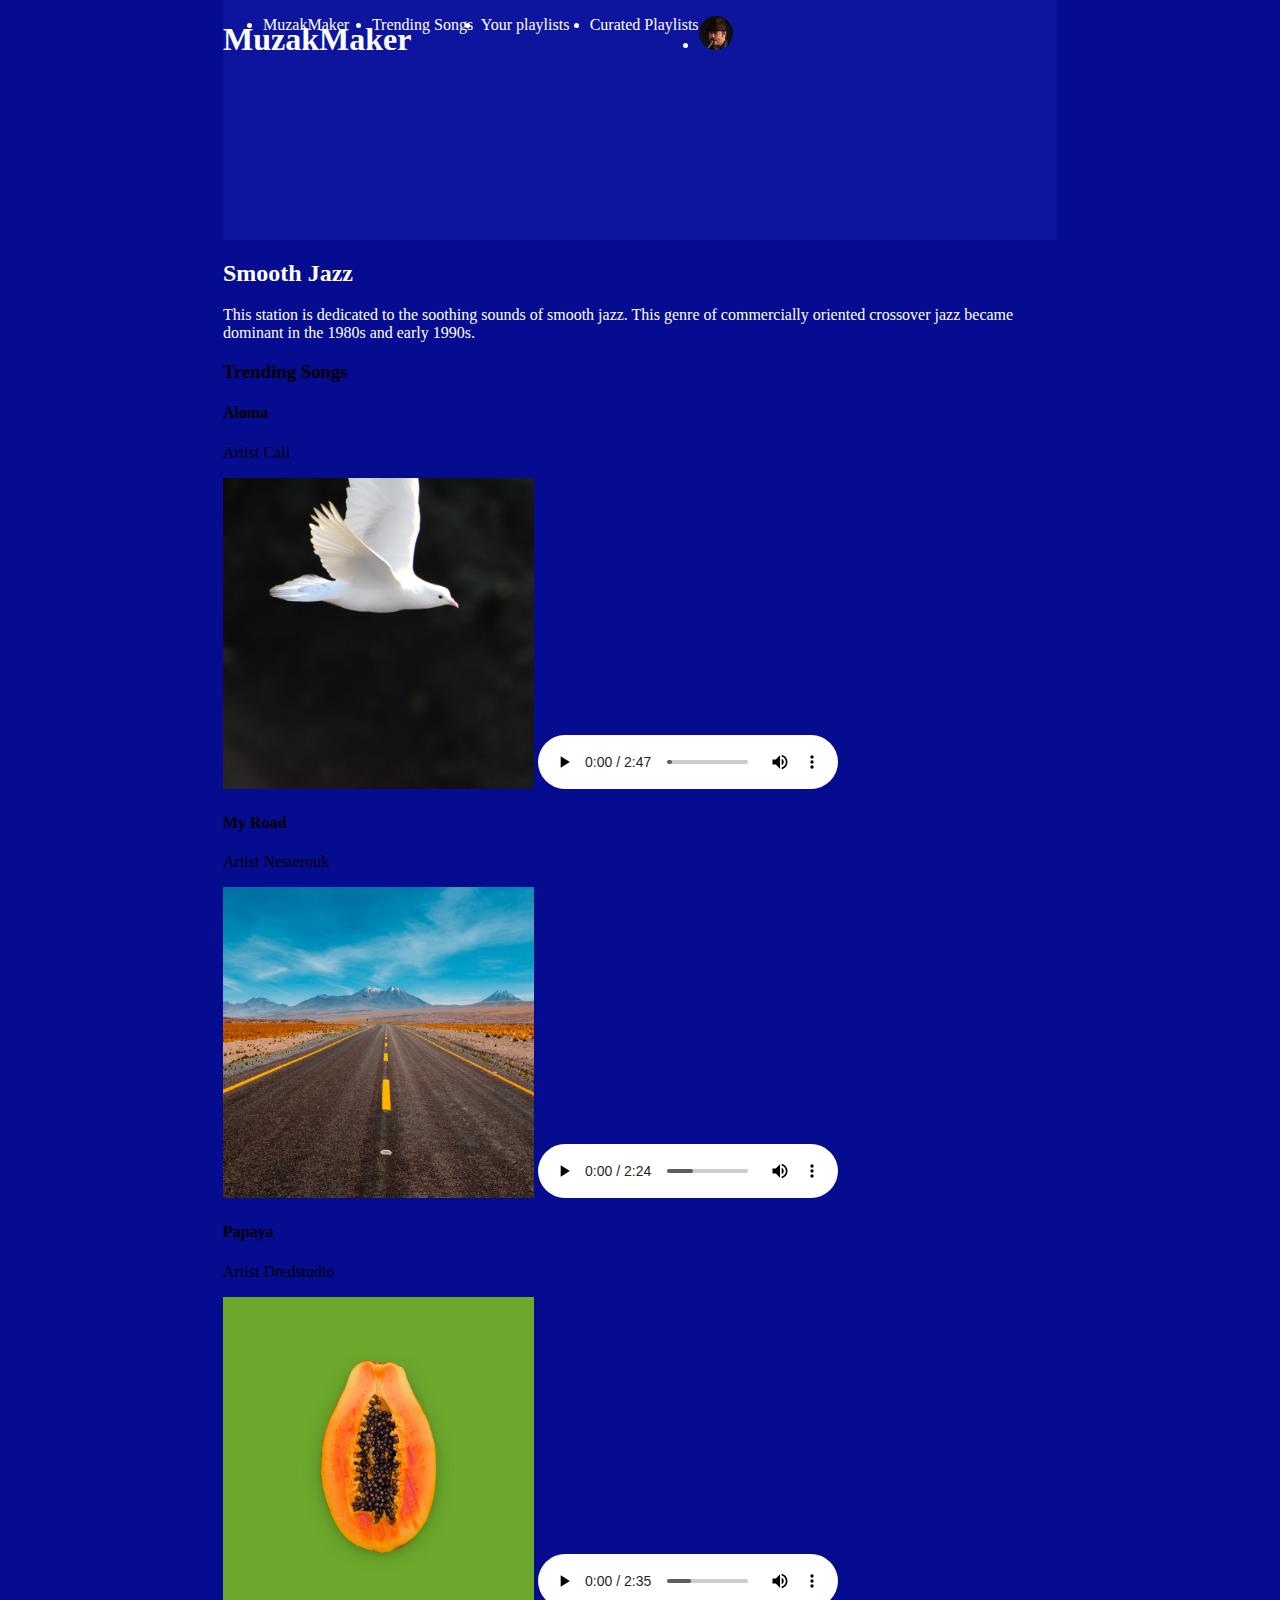
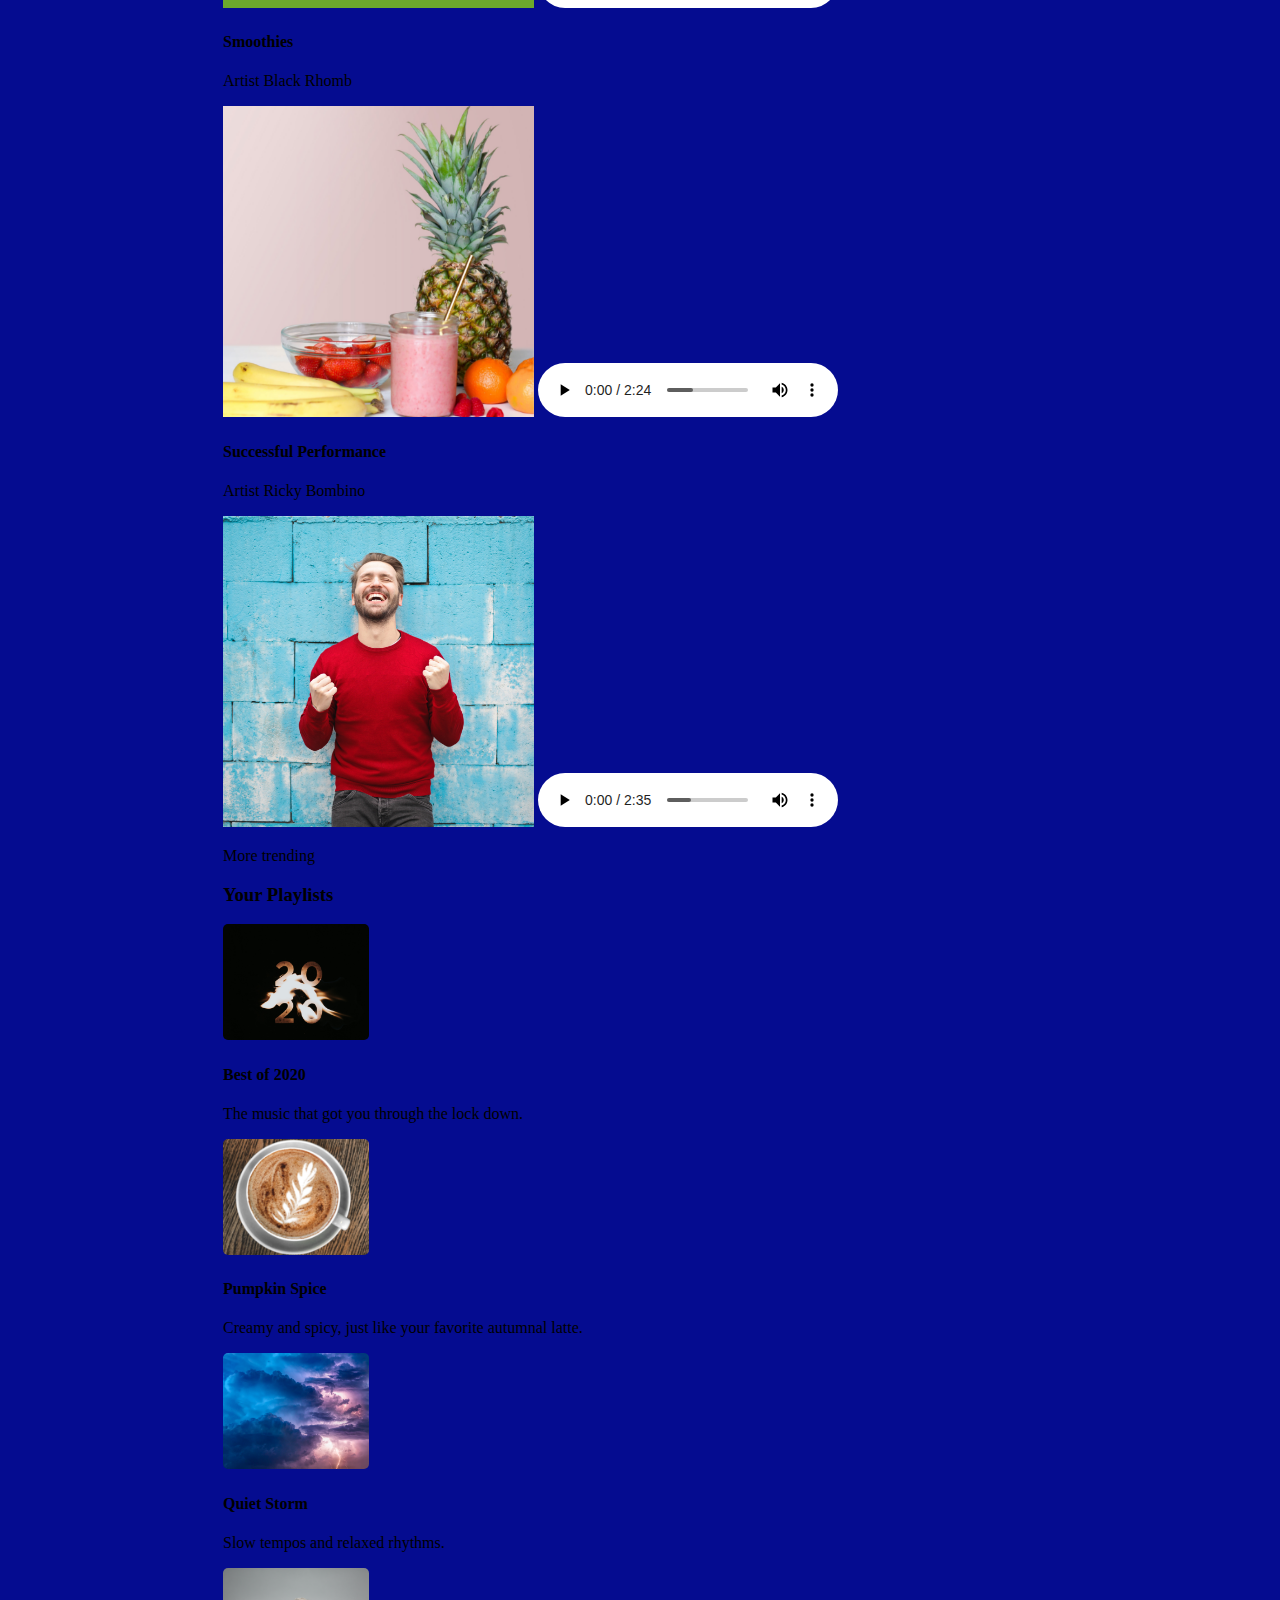
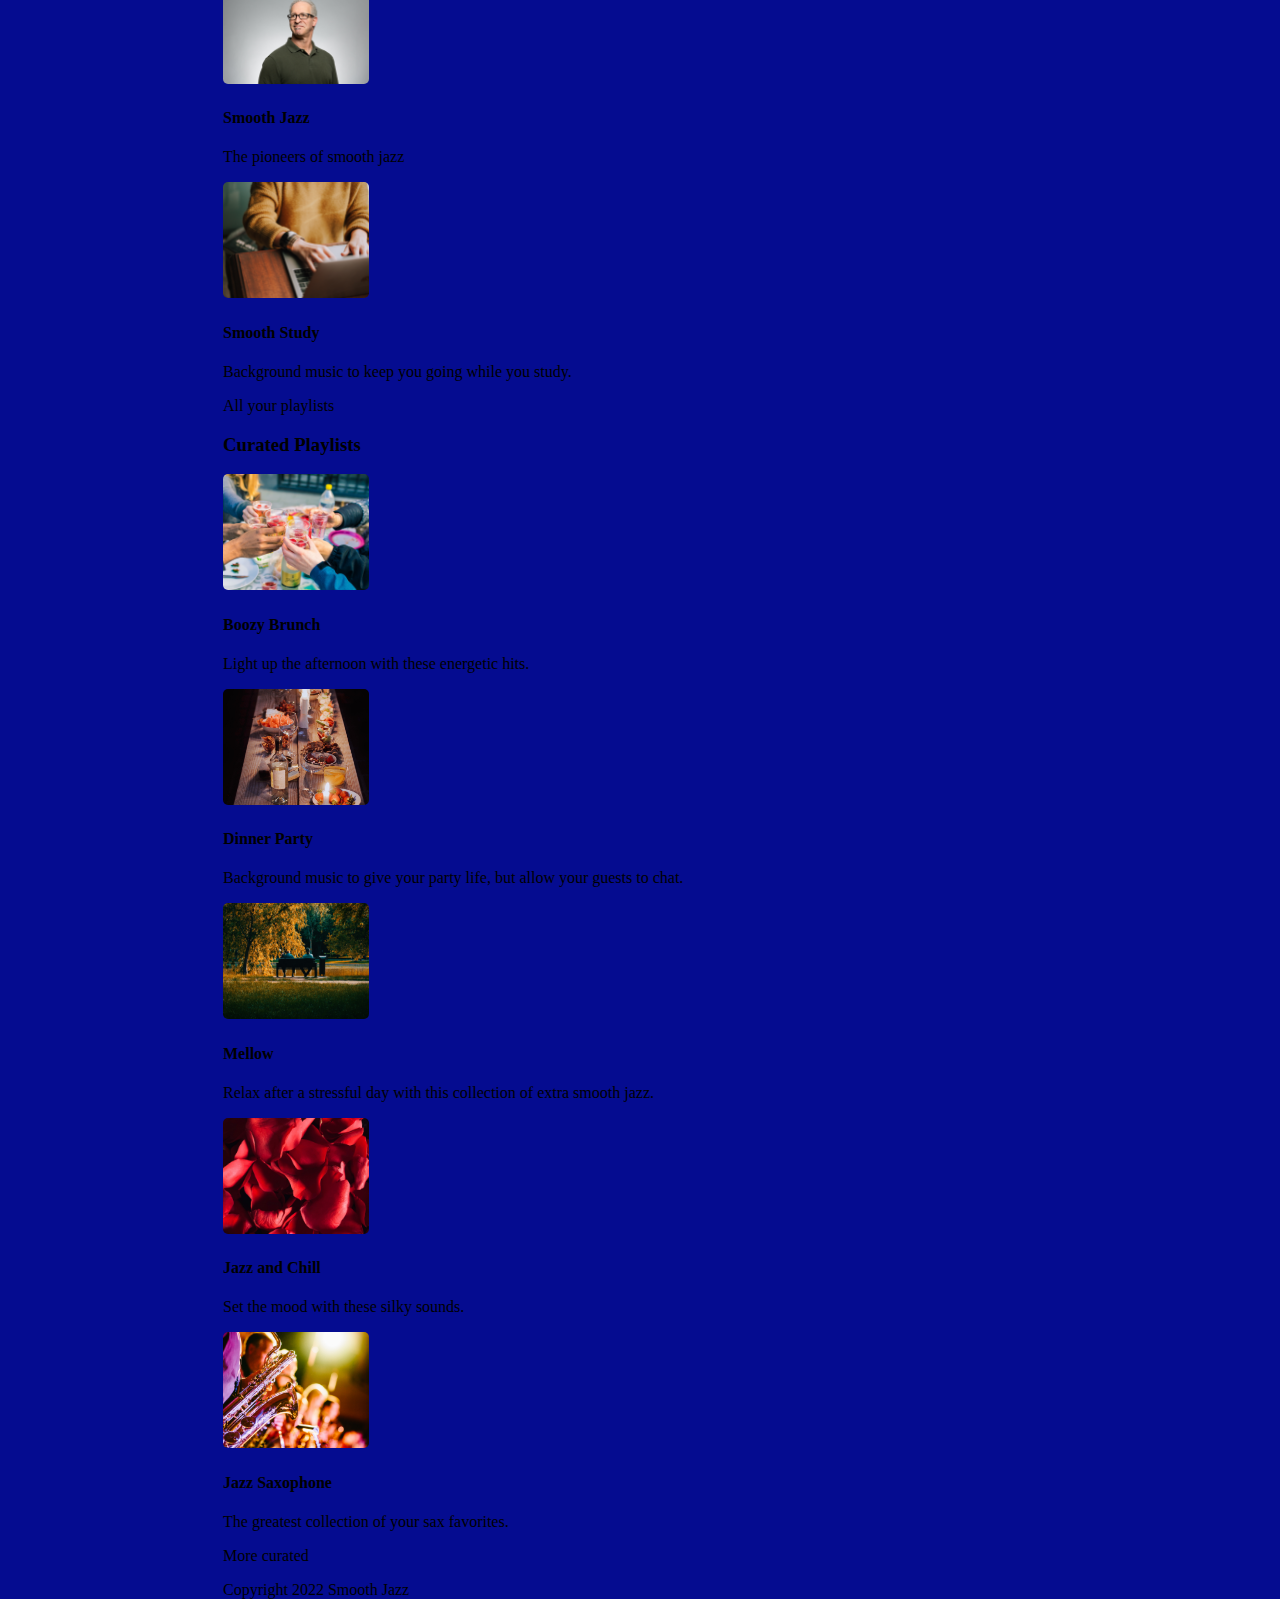
<file: index.html>
<!DOCTYPE html>
<html lang="en">
    <head>
        <meta charset="UTF-8">
        <title>Streaming Media</title>
        <link rel="stylesheet" href="styles.css" type="text/css">
        <meta name="description" content="">
    <body>
        <header>
            <h1>MuzakMaker</h1>
        </header>
        <main>
        <section id="jazz">
            <h2>Smooth Jazz</h2>
            <p>This station is dedicated to the soothing sounds of smooth jazz. This genre of commercially oriented crossover jazz became dominant in the 1980s and early 1990s.
            </p>
        </section>
            <nav>
                <ul>
                    <li>MuzakMaker</li>
                    <li>Trending Songs</li>
                    <li>Your playlists</li>
                    <li>Curated Playlists</li>
                    <li><img src="duke-silver.png" alt="Man in hat"></li>
                </ul>
            </nav>
            <h3>Trending Songs</h3>
            <h4>Aloma</h4>
                <p>Artist Cali</p>
                    <img src="aloma-cover.png" alt="aloma cover">
                    <audio controls>
                        <source src="aloma.mp3" type="audio/mpeg">
                    </audio>
            <h4>My Road</h4>
                <p>Artist Nesterouk</p>
                    <img src="my-road-cover.png" alt="">
                    <audio controls>
                        <source src="my-road.mp3" type="audio/mpeg">
                    </audio>
            <h4>Papaya</h4>
                <p>Artist Dredstudio</p>
                    <img src="papaya-cover.png" alt="">
                    <audio controls>
                        <source src="papaya.mp3" type="audio/mpeg">
                    </audio>           
            <h4>Smoothies</h4>
                <p>Artist Black Rhomb</p>
                    <img src="smoothies-cover.png" alt="">
                    <audio controls>
                        <source src="smoothies.mp3" type="audio/mpeg">
                    </audio>
            <h4>Successful Performance</h4>
                <p>Artist Ricky Bombino</p>
                    <img src="successful-performance-cover.png" alt="">
                    <audio controls>
                        <source src="successful-performance.mp3" type="audio/mpeg">
                    </audio>
            <div>
                <p>More trending</p>
            </div>
            <section>
                <h3>Your Playlists</h3>
                    <img src="best-of-2020-cover.png" alt="">
                    <h4>Best of 2020</h4>
                    <p>The music that got you through the lock down.</p>
                    <img src="pumpkin-spice-cover.png" alt="">
                    <h4>Pumpkin Spice</h4>
                    <p>Creamy and spicy, just like your favorite autumnal latte.</p>
                    <img src="quiet-storm-cover.png" alt="">
                    <h4>Quiet Storm</h4>
                    <p>Slow tempos and relaxed rhythms.</p>
                    <img src="smooth-jazz-cover.png" alt="">
                    <h4>Smooth Jazz</h4>
                    <p>The pioneers of smooth jazz</p>
                    <img src="smooth-study-cover.png" alt="">
                    <h4>Smooth Study</h4>
                    <p>Background music to keep you going while you study. </p>
            </section>
            <div>
                <p>All your playlists</p>
            </div>
            <section>
                <h3>Curated Playlists</h3>
                    <img src="boozy-brunch-cover.png" alt="">
                    <h4>Boozy Brunch</h4>
                    <p>Light up the afternoon with these energetic hits.</p>
                    <img src="dinner-party-cover.png" alt="">
                    <h4>Dinner Party</h4>
                    <p>Background music to give your party life, but allow your guests to chat. </p>
                    <img src="mellow-cover.png" alt="">
                    <h4>Mellow</h4>
                    <p>Relax after a stressful day with this collection of extra smooth jazz.</p>
                    <img src="jazz-chill-cover.png" alt="">
                    <h4>Jazz and Chill</h4>
                    <p>Set the mood with these silky sounds.</p>
                    <img src="smooth-saxophone-cover.png" alt="">
                    <h4>Jazz Saxophone</h4>
                    <p>The greatest collection of your sax favorites.</p>
            </section>
            <div>
                <p>More curated</p>
            </div>
        </main>
        <footer>
            Copyright 2022 Smooth Jazz
        </footer>
    </body>
</html>
</file>
<file: styles.css>
html{
    background-color: #050c90;
}
body{
    width: 834px;
    margin: 0 auto;
}
header{
    display: grid;
    grid-template-rows: 1fr 1fr 1fr;
    background-color: #0d159f;
    color: #ffffff;
}
#jazz{
    color: #ffffff;
}
nav{
    display: block;
    color: #ffffff;

}
audio::-webkit-media-controls-mute-button {
    background-color: #ffffff;
}
audio::-webkit-media-controls-play-button {
    background-color: #ffffff;
}
audio::-webkit-media-controls-enclosure {
    background-color: #ffffff;
}
ul {
    overflow: hidden;
    max-height: 0;
    transition: max-height .2s ease-out;
}
label {
    cursor: pointer;
    display: inline-block;
    padding: 28px 20px;
    position: relative;
    user-select: none;
}
label span {
    background-color: #ffffff;
    display: block;
    height: 2px;
    position: relative;
    transition: background-color .2s ease-out;
    width: 18px;
}
label span:before, label span:after {
    background: #ffffff;
    content: '';
    display: block;
    height: 100%;
    position: absolute;
    transition: all .2s ease-out;
    width: 100%;
}
label span:before {
    top: 5px;
}
label span:after {
    top: -5px;
}
input {
    display: none;
}
input:checked ~ ul {
    max-height: 500px;
}
input:checked ~ label span {
    background: transparent;
}
input:checked ~ label span:before {
    transform: rotate(-45deg);
}
input:checked ~ label span:after {
    transform: rotate(45deg);
}
input:checked ~ label:not(.steps) span:before, input:checked ~ label:not(.steps) span:after {
    top: 0;
}

@media screen and (min-width:834px) {
    ul {
        overflow: visible;
        position: absolute;
        top: 0;
        display: grid;
        grid-template-columns: 1fr 1fr 1fr 1fr 1fr;
    }
    label span, input {
        display: none;
    }
}
#trending ::-webkit-scrollbar {

}
#trending ::-webkit-scrollbar-track {

}
#trending ::-webkit-scrollbar-thumb {

}
#trending ::-webkit-scrollbar-thumb:hover {

}
#playlists ::-webkit-scrollbar, #curated ::-webkit-scrollbar {

}
#playlists ::-webkit-scrollbar-track, #curated ::-webkit-scrollbar-track  {

}
#playlists ::-webkit-scrollbar-thumb, #curated ::-webkit-scrollbar-thumb {

}
#playlists ::-webkit-scrollbar-thumb:hover, #curated ::-webkit-scrollbar-thumb:hover {

}
</file>
